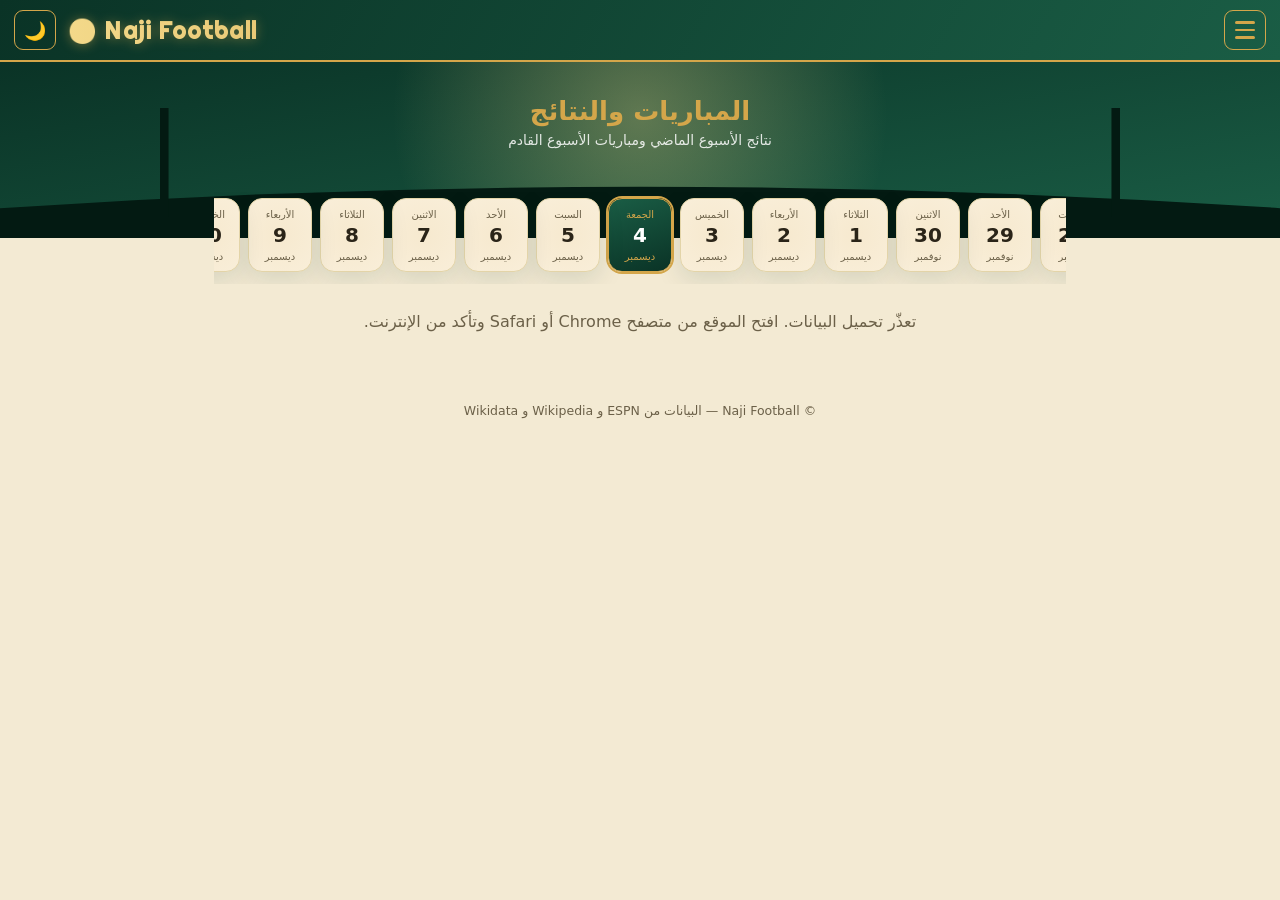
<file: index.html>
<!DOCTYPE html>
<html lang="ar" dir="rtl"><head><meta charset="UTF-8"><meta name="viewport" content="width=device-width,initial-scale=1"><title>المباريات والنتائج | Naji Football</title><link rel="stylesheet" href="css/style.css"></head>
<body data-p="matches"><script src="js/app.js"></script></body></html>
</file>
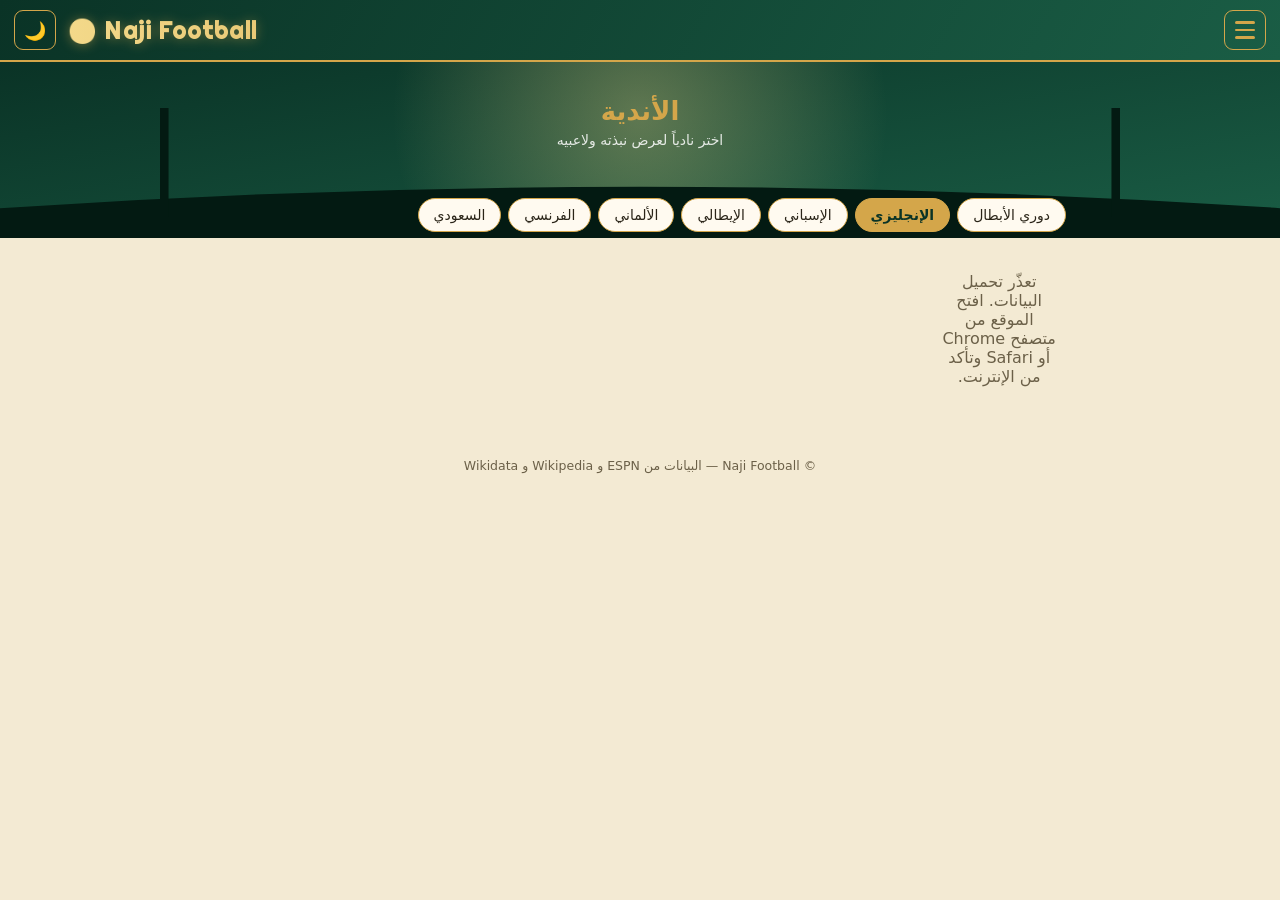
<file: clubs.html>
<!DOCTYPE html>
<html lang="ar" dir="rtl"><head><meta charset="UTF-8"><meta name="viewport" content="width=device-width,initial-scale=1"><title>الأندية | Naji Football</title><link rel="stylesheet" href="css/style.css"></head>
<body data-p="clubs"><script src="js/app.js"></script></body></html>
</file>
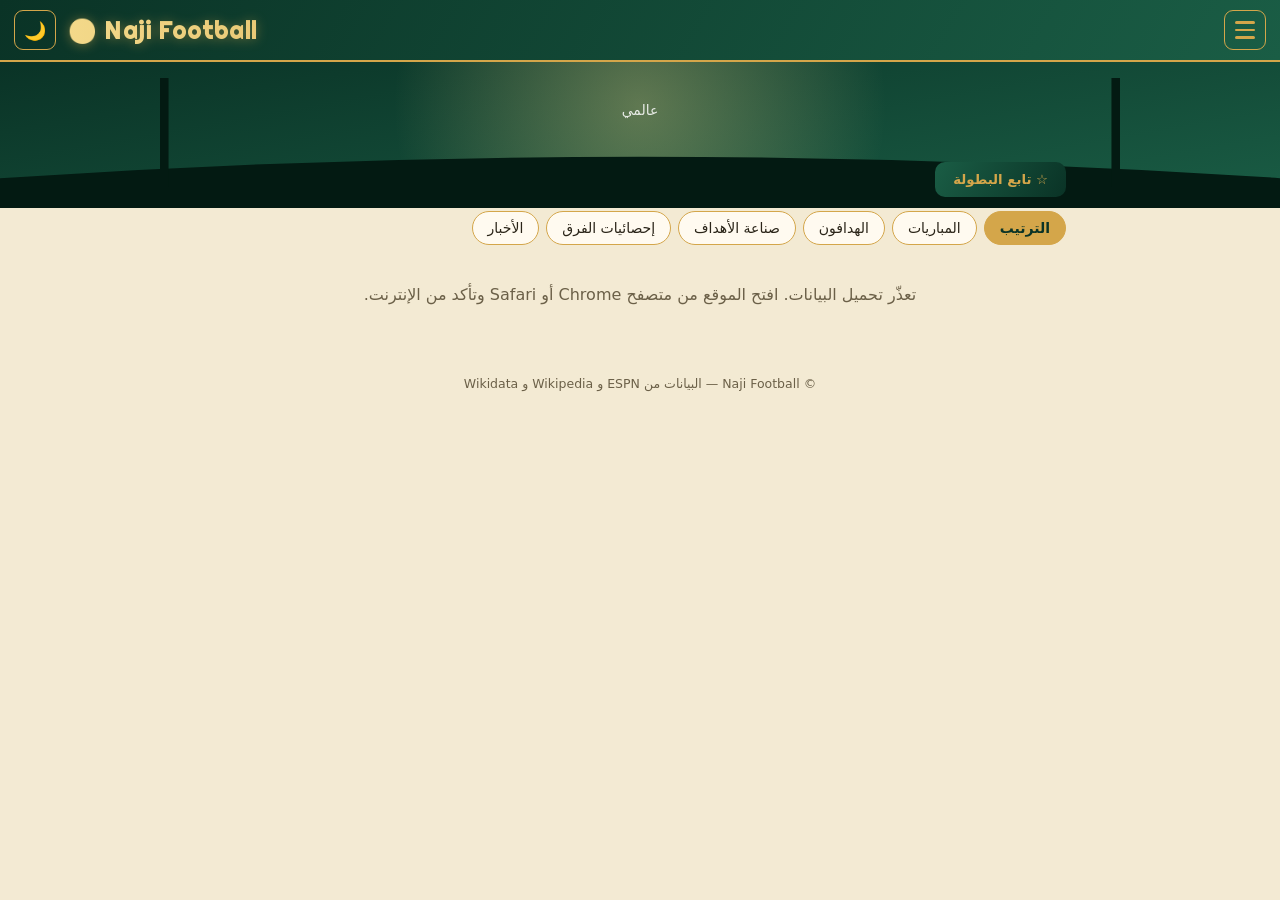
<file: competition.html>
<!DOCTYPE html>
<html lang="ar" dir="rtl"><head><meta charset="UTF-8"><meta name="viewport" content="width=device-width,initial-scale=1"><title>البطولة | Naji Football</title><link rel="stylesheet" href="css/style.css"></head>
<body data-p="competition"><script src="js/app.js"></script></body></html>
</file>
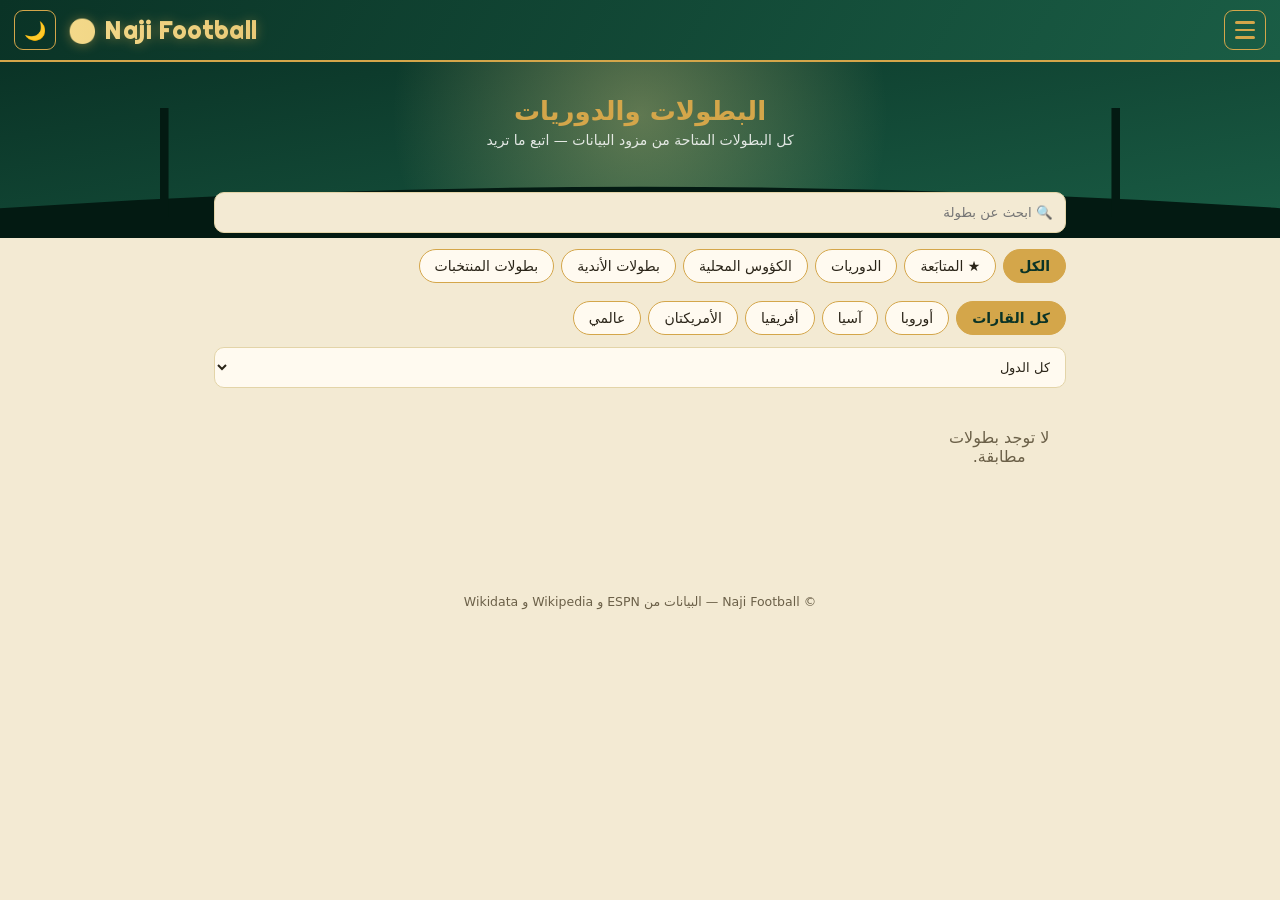
<file: competitions.html>
<!DOCTYPE html>
<html lang="ar" dir="rtl"><head><meta charset="UTF-8"><meta name="viewport" content="width=device-width,initial-scale=1"><title>البطولات والدوريات | Naji Football</title><link rel="stylesheet" href="css/style.css"></head>
<body data-p="competitions"><script src="js/app.js"></script></body></html>
</file>
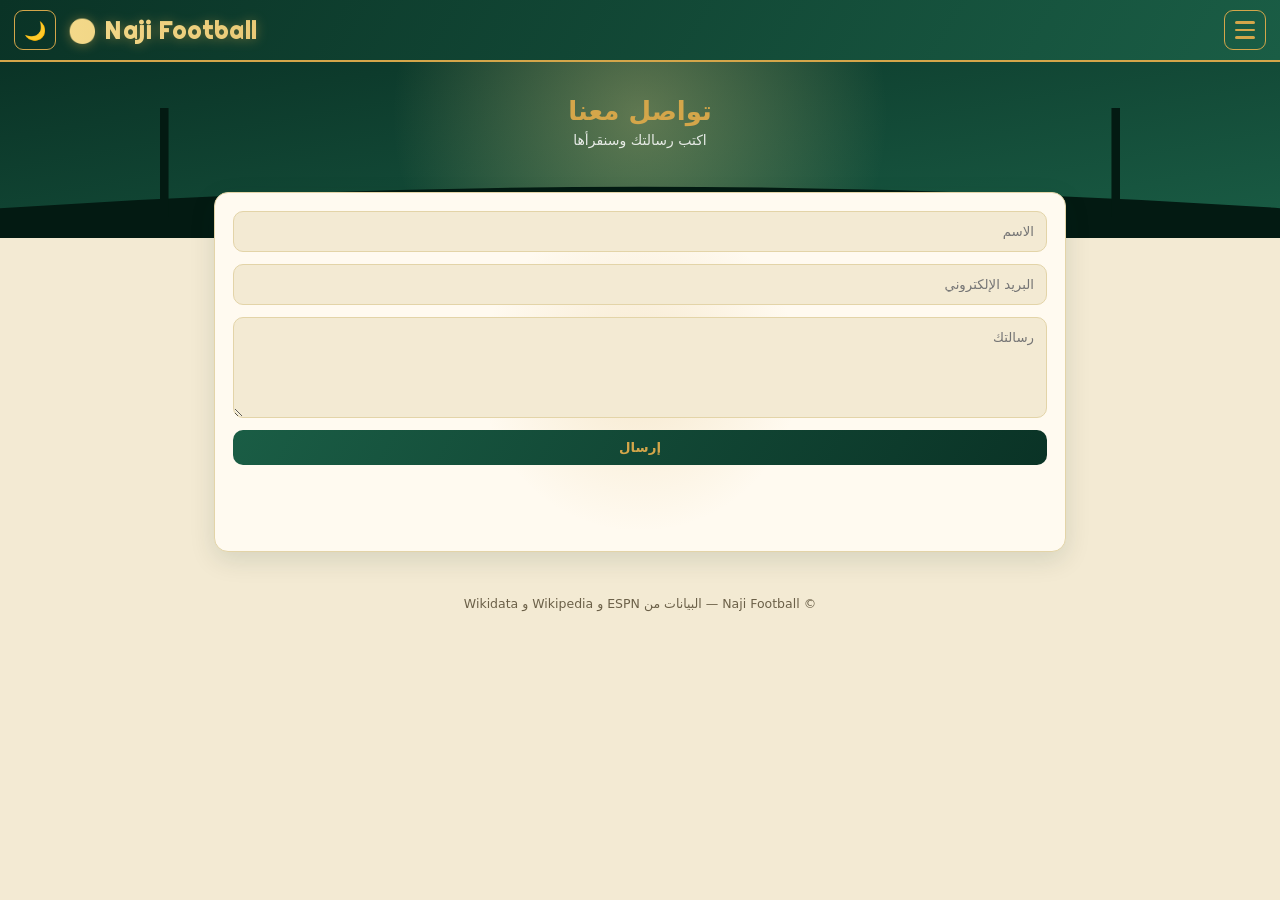
<file: contact.html>
<!DOCTYPE html>
<html lang="ar" dir="rtl"><head><meta charset="UTF-8"><meta name="viewport" content="width=device-width,initial-scale=1"><title>تواصل معنا | Naji Football</title><link rel="stylesheet" href="css/style.css"></head>
<body data-p="contact"><script src="js/app.js"></script></body></html>
</file>
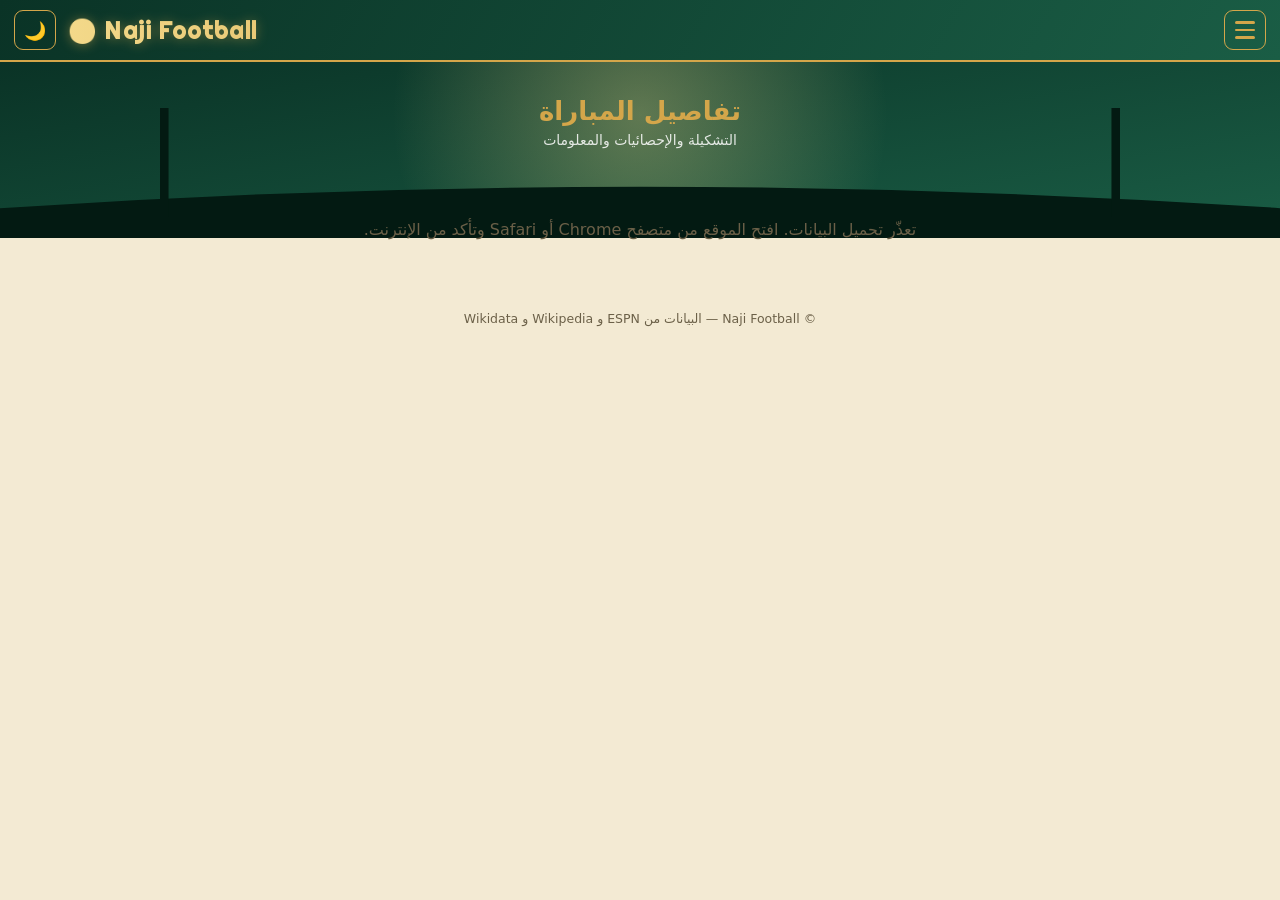
<file: match.html>
<!DOCTYPE html>
<html lang="ar" dir="rtl"><head><meta charset="UTF-8"><meta name="viewport" content="width=device-width,initial-scale=1"><title>تفاصيل المباراة | Naji Football</title><link rel="stylesheet" href="css/style.css"></head>
<body data-p="match"><script src="js/app.js"></script></body></html>
</file>
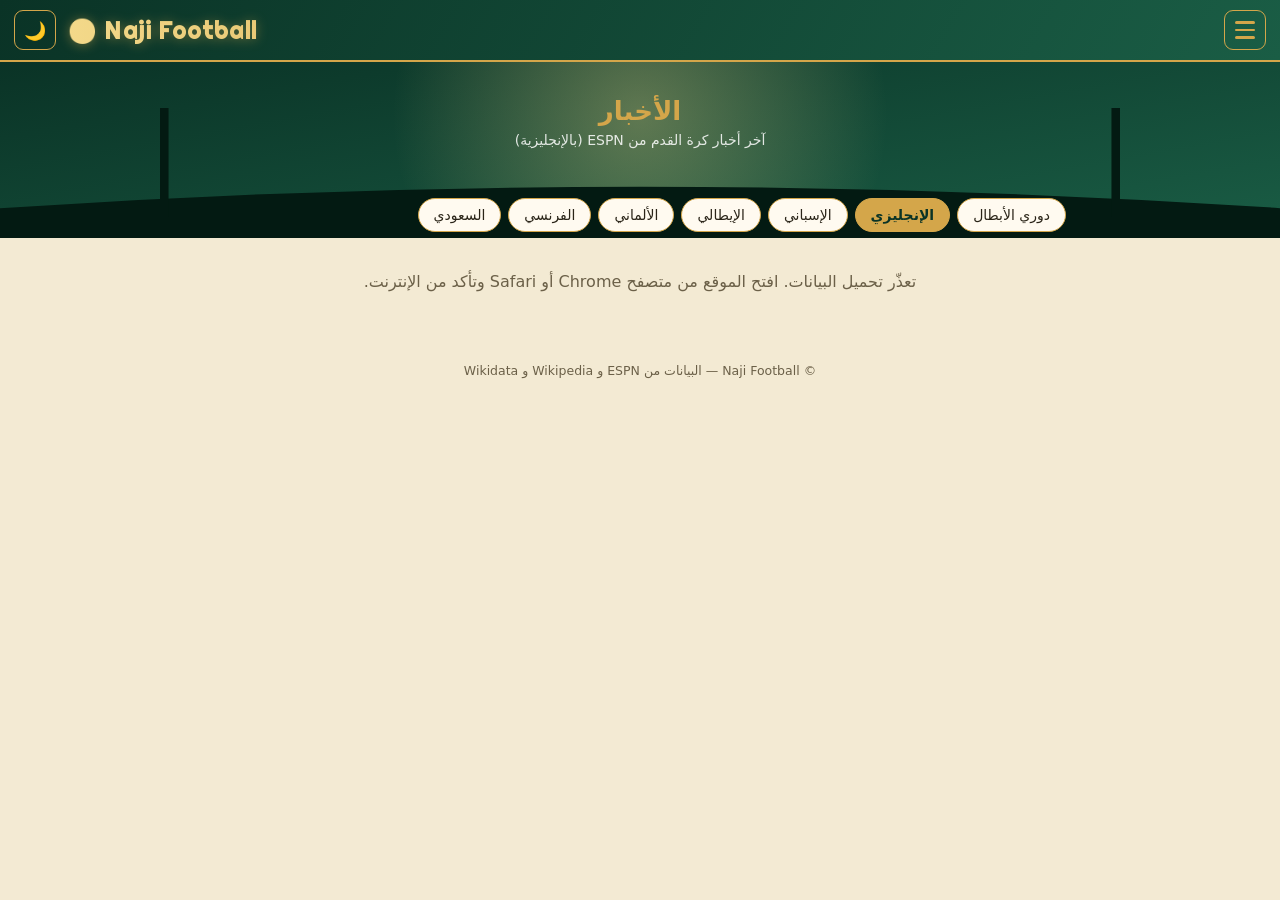
<file: news.html>
<!DOCTYPE html>
<html lang="ar" dir="rtl"><head><meta charset="UTF-8"><meta name="viewport" content="width=device-width,initial-scale=1"><title>الأخبار | Naji Football</title><link rel="stylesheet" href="css/style.css"></head>
<body data-p="news"><script src="js/app.js"></script></body></html>
</file>
<file: css/style.css>
@import url('https://fonts.googleapis.com/css2?family=Righteous&display=swap');
:root{--ink:#0a3326;--teal:#1a5d45;--gold:#d4a64a;--gd:#9a7424;--paper:#f3ead3;--cd:#fffaf0;--tx:#2a2418;--mu:#6b6048;--ln:#e3d4a8;--lv:#d92d20;--sh:0 8px 26px rgba(10,51,38,.12);--x:50%;--y:50%;--mx:50%;--my:30%;
--f:-apple-system,BlinkMacSystemFont,"SF Pro Text","SF Pro Display","SF Arabic","Helvetica Neue",system-ui,"Segoe UI",Roboto,Tahoma,sans-serif;
--sk:url("data:image/svg+xml,%3Csvg xmlns='http://www.w3.org/2000/svg' viewBox='0 0 1200 160' preserveAspectRatio='xMidYMax slice'%3E%3Cg fill='%23031a12'%3E%3Cpath d='M0 160V132Q600 92 1200 132V160Z'/%3E%3Crect x='150' y='30' width='8' height='110'/%3E%3Crect x='128' y='18' width='52' height='16'/%3E%3Crect x='1042' y='30' width='8' height='110'/%3E%3Crect x='1020' y='18' width='52' height='16'/%3E%3C/g%3E%3C/svg%3E")}
[data-theme=dark]{--paper:#07140f;--cd:#11271d;--tx:#e9e3d0;--mu:#a9b9af;--ln:#2d4b3c;--sh:0 8px 26px rgba(0,0,0,.45);color-scheme:dark}
*{box-sizing:border-box;-webkit-tap-highlight-color:transparent}body{margin:0;background:var(--paper);color:var(--tx);font-family:var(--f);transition:background .3s,color .3s}
button,input,textarea{font-family:inherit}a{color:inherit;text-decoration:none}
.top{position:sticky;top:0;z-index:30;display:flex;align-items:center;gap:12px;padding:10px 14px;background:linear-gradient(120deg,var(--ink),var(--teal));color:#fff;border-bottom:2px solid var(--gold)}
.logo{font-weight:800;font-size:19px;flex:1;color:var(--gold)}
.ib{border:1px solid var(--gold);background:none;color:var(--gold);width:42px;height:40px;border-radius:9px;font-size:18px;cursor:pointer;display:flex;flex-direction:column;justify-content:center;align-items:center;gap:5px}
.ib i{display:block;width:20px;height:2.5px;background:var(--gold);border-radius:2px}
.ov{position:fixed;inset:0;background:rgba(0,0,0,.55);opacity:0;pointer-events:none;transition:.25s;z-index:40}.ov.on{opacity:1;pointer-events:auto}
.dr{position:fixed;top:0;right:0;height:100%;width:270px;max-width:80%;background:var(--ink);color:#fff;z-index:41;transform:translateX(100%);transition:transform .3s;padding:20px 14px;border-left:2px solid var(--gold)}.dr.on{transform:none}
.dr h3{color:var(--gold);margin:0 8px 14px}.dr a{display:block;padding:13px 14px;border-radius:10px;margin-bottom:4px;font-size:16px}.dr a.on,.dr a:hover{background:rgba(212,166,74,.2);color:var(--gold)}
.scene{position:relative;overflow:hidden;color:#fff;text-align:center;padding:34px 16px 90px;background:radial-gradient(circle at var(--mx) var(--my),rgba(243,217,138,.35),transparent 38%),linear-gradient(170deg,var(--ink),var(--teal))}
.scene::after{content:"";position:absolute;inset:auto 0 0 0;height:130px;background:var(--sk) center bottom/max(100%,900px) 100% no-repeat;pointer-events:none}.scene>*{position:relative;z-index:1}
.scene h1{margin:0 0 6px;font-size:26px;color:var(--gold)}.scene p{margin:0;opacity:.85;font-size:14px}
main{max-width:880px;margin:-46px auto 0;padding:0 14px 20px;position:relative;z-index:2}
.card,.m,.nw,.cl,.days button{background:radial-gradient(160px at var(--x) var(--y),rgba(212,166,74,.2),transparent),var(--cd);border:1px solid var(--ln);border-radius:14px;box-shadow:var(--sh)}
.rv{opacity:0;transform:translateY(14px);transition:opacity .5s,transform .5s}.rv.in{opacity:1;transform:none}
.days{display:flex;gap:8px;overflow-x:auto;padding:6px 2px 12px;scroll-snap-type:x proximity}.days button{flex:none;width:64px;padding:8px 0;text-align:center;color:var(--tx);cursor:pointer;scroll-snap-align:center;font-size:12px}
.days b{display:block;font-size:20px;margin:2px 0}.days small{color:var(--mu)}.days button.on{background:linear-gradient(160deg,var(--teal),var(--ink));border-color:var(--gold);color:#fff}.days button.on small{color:var(--gold)}.days button.td{box-shadow:0 0 0 2px var(--gold)}
.chips{display:flex;gap:7px;overflow-x:auto;padding:6px 0 12px}.chips button{border:1px solid var(--gold);background:var(--cd);color:var(--tx);padding:8px 15px;border-radius:22px;font-size:14px;white-space:nowrap;cursor:pointer}.chips button.on{background:var(--gold);color:var(--ink);font-weight:700}
.lg{margin:16px 4px 8px;font-weight:800;color:var(--gd);display:flex;align-items:center;gap:8px}[data-theme=dark] .lg{color:var(--gold)}.lg::before{content:"";width:5px;height:18px;border-radius:3px;background:var(--gold)}
.m{direction:ltr;display:grid;grid-template-columns:1fr auto 1fr;gap:8px;align-items:center;padding:12px;margin-bottom:9px;cursor:pointer;transition:transform .15s}.m:hover{transform:translateY(-2px)}
.t{display:flex;align-items:center;gap:9px;font-size:14px;min-width:0;font-weight:600}.t.a{flex-direction:row-reverse}.t span{overflow:hidden;text-overflow:ellipsis;white-space:nowrap;unicode-bidi:plaintext}.t img{width:32px;height:32px;object-fit:contain}
.sc{text-align:center;min-width:84px}.sc b{display:block;font-size:22px;color:var(--ink)}[data-theme=dark] .sc b{color:var(--gold)}.st{font-size:12px;color:var(--mu)}.st.lv{color:var(--lv);font-weight:800;animation:p 1.4s infinite}@keyframes p{50%{opacity:.45}}
.nw{display:flex;gap:11px;padding:10px;margin-bottom:9px}.nw img{width:110px;height:76px;object-fit:cover;border-radius:10px;flex:none}.nw h3{margin:0 0 5px;font-size:15px;direction:ltr;text-align:left}.nw p{margin:0;font-size:12.5px;color:var(--mu);direction:ltr;text-align:left}
.grid{display:grid;grid-template-columns:repeat(auto-fill,minmax(130px,1fr));gap:10px}.cl{padding:16px 8px;text-align:center;cursor:pointer;font-size:13.5px;font-weight:700}.cl img{width:56px;height:56px;object-fit:contain;display:block;margin:0 auto 8px}
.tb{width:100%;border-collapse:collapse;font-size:13.5px}.tb th{color:var(--mu);font-weight:600;font-size:12px}.tb td,.tb th{padding:9px 5px;text-align:center;border-bottom:1px solid var(--ln)}.tb td:nth-child(2){text-align:right}.tb img{width:22px;height:22px;vertical-align:middle;margin-left:7px}.tb b{color:var(--gd)}
.wk{display:flex;justify-content:space-between;align-items:center;margin:16px 0 8px}.btn,.wk button{border:0;background:linear-gradient(120deg,var(--teal),var(--ink));color:var(--gold);padding:10px 18px;border-radius:10px;cursor:pointer;font-weight:700}
.md{position:fixed;inset:0;background:rgba(0,0,0,.55);display:none;align-items:flex-end;justify-content:center;z-index:60}.md.on{display:flex}
.bx{background:var(--paper);width:100%;max-width:760px;max-height:92vh;overflow:auto;border-radius:20px 20px 0 0;padding:16px}.x{position:sticky;top:0;float:left;border:0;background:var(--cd);color:var(--tx);width:34px;height:34px;border-radius:50%;cursor:pointer;box-shadow:var(--sh)}
.hd{text-align:center;padding:8px 0 14px}.hd img{width:64px;height:64px;object-fit:contain}.hd h2{margin:6px 0 2px;font-size:20px}
.two{display:grid;grid-template-columns:1fr 1fr;gap:10px}.pl{display:flex;align-items:center;gap:8px;padding:6px 0;border-bottom:1px solid var(--ln);font-size:13px}.pl i{width:34px;height:34px;border-radius:50%;background:var(--ln);display:grid;place-items:center;font-style:normal;font-size:12px;font-weight:700;flex:none;overflow:hidden}.pl i img{width:100%;height:100%;object-fit:cover}.pl small{color:var(--mu);display:block}
h4{margin:18px 0 8px;color:var(--gd)}[data-theme=dark] h4{color:var(--gold)}
.mh{direction:ltr;display:grid;grid-template-columns:1fr auto 1fr;align-items:center;text-align:center;gap:8px;padding:18px 8px;color:#fff;background:linear-gradient(160deg,var(--ink),var(--teal));border:1px solid var(--gold)}.mh img{width:62px;height:62px;object-fit:contain}.mh b{font-size:34px;color:var(--gold)}.mh div{font-size:13px;font-weight:700}
.info{display:grid;grid-template-columns:1fr 1fr;gap:8px;margin-top:10px}.info div{padding:10px 12px;font-size:13px}.info small{display:block;color:var(--mu);margin-bottom:2px}
.pitch{position:relative;aspect-ratio:3/4;max-width:420px;margin:8px auto;border-radius:14px;border:2px solid #fff;overflow:hidden;background:repeating-linear-gradient(0deg,#1f7a46 0 12.5%,#238a4f 12.5% 25%)}
.pitch::before{content:"";position:absolute;inset:4%;border:2px solid rgba(255,255,255,.7)}.pitch::after{content:"";position:absolute;left:50%;top:50%;width:26%;aspect-ratio:1;border:2px solid rgba(255,255,255,.7);border-radius:50%;transform:translate(-50%,-50%)}
.pp{position:absolute;transform:translate(-50%,-50%);width:68px;text-align:center;z-index:1}.pp i{width:38px;height:38px;border-radius:50%;margin:0 auto;background:var(--gold);color:var(--ink);display:grid;place-items:center;font-style:normal;font-weight:800;border:2px solid #fff;overflow:hidden}.pp i img{width:100%;height:100%;object-fit:cover}
.pp span{display:block;color:#fff;font-size:10.5px;line-height:1.2;margin-top:2px;text-shadow:0 1px 2px #000;font-weight:700}
.sr{padding:8px 0;font-size:13.5px}.sr div{display:flex;justify-content:space-between;margin-bottom:4px}.sr em{font-style:normal;color:var(--mu)}.bar{display:flex;height:6px;gap:3px;direction:ltr}.bar u{background:var(--teal);border-radius:3px}.bar u+u{background:var(--gold)}
.ms{text-align:center;color:var(--mu);padding:28px 10px}form{display:grid;gap:12px;padding:18px}input,textarea{width:100%;padding:12px;border-radius:10px;border:1px solid var(--ln);background:var(--paper);color:var(--tx)}
footer{text-align:center;color:var(--mu);font-size:12.5px;padding:24px}@media(max-width:520px){.nw img{width:84px}.two{grid-template-columns:1fr}.two.k{grid-template-columns:1fr 1fr}}

.logo{font-family:"Righteous","Arial Rounded MT Bold",var(--f);direction:ltr;font-size:23px;letter-spacing:1.2px;background:linear-gradient(90deg,#f3d98a,#d4a64a 55%,#fff1c2);-webkit-background-clip:text;background-clip:text;color:transparent;text-shadow:none;filter:drop-shadow(0 1px 6px rgba(212,166,74,.45))}
.dr h3{font-family:"Righteous",var(--f);direction:ltr;letter-spacing:1px}
.sel{width:100%;padding:11px;border-radius:10px;border:1px solid var(--ln);background:var(--cd);color:var(--tx)}
.cl{position:relative}.fv{position:absolute;top:6px;left:6px;border:0;background:none;color:var(--gold);font-size:20px;cursor:pointer}
</file>
